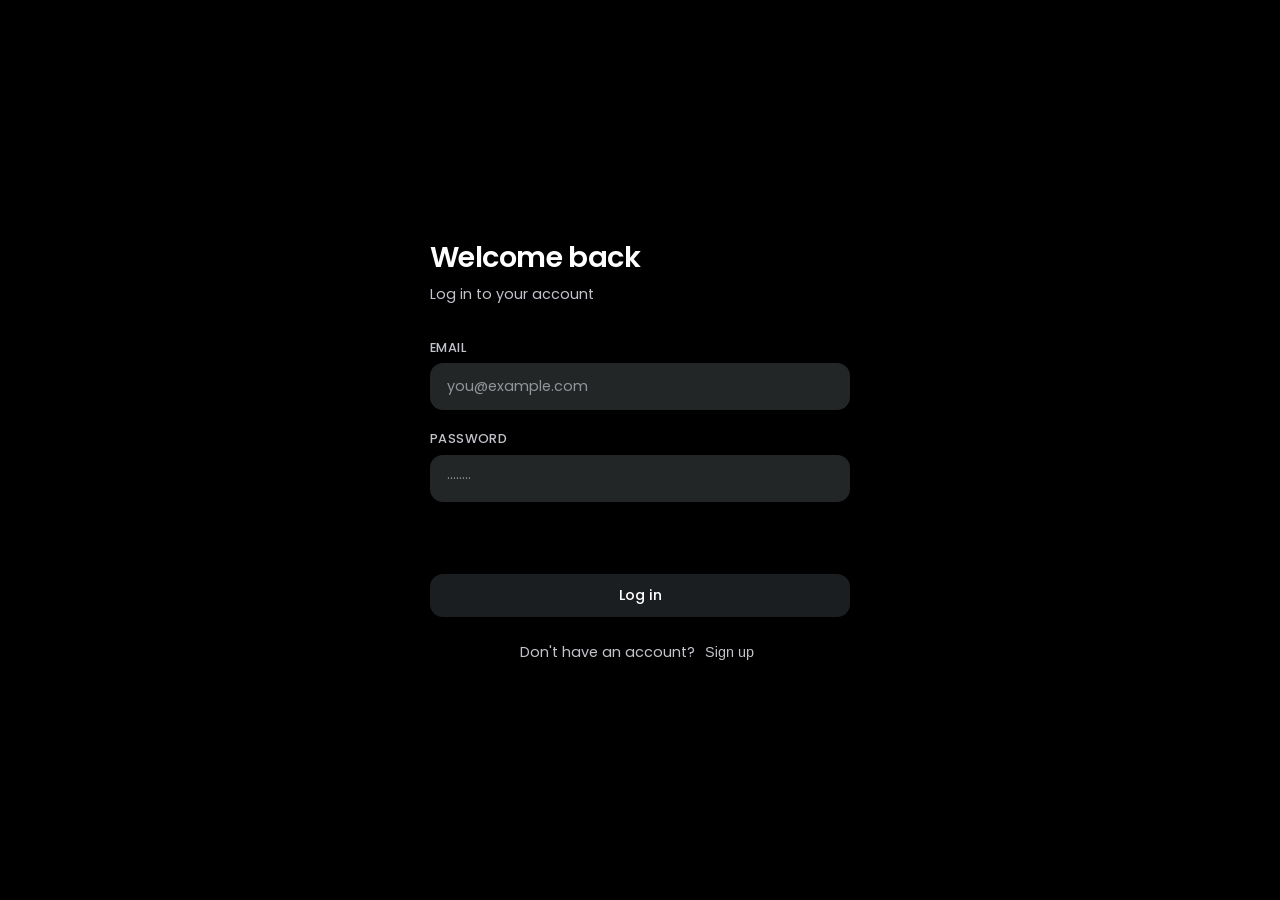
<file: frontend/index.html>
<!DOCTYPE html>
<html lang="en">
<head>
  <meta charset="UTF-8">
  <meta name="viewport" content="width=device-width, initial-scale=1.0">
  <title>ExpoNotes · Auth</title>
  <link rel="preconnect" href="https://fonts.googleapis.com">
  <link rel="preconnect" href="https://fonts.gstatic.com" crossorigin>
  <link href="https://fonts.googleapis.com/css2?family=Poppins:wght@300;400;500;600;700&display=swap" rel="stylesheet">
  <link rel="stylesheet" href="styles/main.css">
  <link rel="stylesheet" href="styles/auth.css">
</head>
<body class="auth-page">
  <div class="auth-container">
    <div class="auth-card">
      <!-- Форма входа -->
      <form id="login-form" class="auth-form active">
        <h2 class="auth-title">Welcome back</h2>
        <p class="auth-subtitle">Log in to your account</p>

        <div class="field-group">
          <label class="label" for="login-email">Email</label>
          <input class="input-field" type="email" id="login-email" name="email" placeholder="you@example.com" autocomplete="email" required>
        </div>
        <div class="field-group">
          <label class="label" for="login-password">Password</label>
          <input class="input-field" type="password" id="login-password" name="password" placeholder="········" autocomplete="current-password" required>
        </div>

        <div id="login-error" class="error-message"></div>

        <button type="submit" class="btn btn-full">Log in</button>

        <p class="switch-text">
          Don't have an account?
          <button type="button" class="btn-ghost switch-btn" data-switch="register-form">Sign up</button>
        </p>
      </form>

      <!-- Форма регистрации -->
      <form id="register-form" class="auth-form">
        <h2 class="auth-title">Create account</h2>
        <p class="auth-subtitle">Start your journey with ExpoNotes</p>

        <div class="field-group">
          <label class="label" for="reg-username">Username</label>
          <input class="input-field" type="text" id="reg-username" name="username" placeholder="john_doe" required>
        </div>
        <div class="field-group">
          <label class="label" for="reg-email">Email</label>
          <input class="input-field" type="email" id="reg-email" name="email" placeholder="you@example.com" autocomplete="email" required>
        </div>
        <div class="field-group">
          <label class="label" for="reg-password">Password</label>
          <input class="input-field" type="password" id="reg-password" name="password" placeholder="········" autocomplete="new-password" required>
        </div>
        <div class="field-group">
          <label class="label" for="reg-password-confirm">Confirm password</label>
          <input class="input-field" type="password" id="reg-password-confirm" name="password_confirm" placeholder="········" autocomplete="new-password" required>
        </div>

        <div id="register-error" class="error-message"></div>

        <button type="submit" class="btn btn-full">Create account</button>

        <p class="switch-text">
          Already have an account?
          <button type="button" class="btn-ghost switch-btn" data-switch="login-form">Log in</button>
        </p>
      </form>
    </div>
  </div>

  <script src="scripts/config.js"></script>
  <script src="scripts/api.js"></script>
  <script src="scripts/auth.js"></script>
</body>
</html>
</file>
<file: frontend/styles/main.css>
* {
  margin: 0;
  padding: 0;
  box-sizing: border-box;
}

:root {
  --bg-primary: #000000;
  --surface-1: #232627;
  --surface-2: #1B1E20;
  --text-primary: #ffffff;
  --text-secondary: #C2C3CB;
  --accent: #4a9eff;
  --radius-sm: 13px;
  --radius-md: 13px;
  --radius-lg: 16px;
  --shadow-sm: 0 2px 8px rgba(0, 0, 0, 0.4);
  --shadow-md: 0 4px 16px rgba(0, 0, 0, 0.6);
  --transition: 0.2s cubic-bezier(0.4, 0, 0.2, 1);
}

body {
  font-family: 'Poppins', sans-serif;
  background-color: var(--bg-primary);
  color: var(--text-primary);
  line-height: 1.5;
  -webkit-font-smoothing: antialiased;
}

h1, h2, h3, h4 {
  font-weight: 600;
  letter-spacing: -0.02em;
}

/* Кнопки */
.btn {
  display: inline-flex;
  align-items: center;
  justify-content: center;
  gap: 0.5rem;
  font-family: 'Poppins', sans-serif;
  font-weight: 500;
  font-size: 0.9rem;
  border: none;
  border-radius: var(--radius-sm);
  padding: 0.7rem 1.4rem;
  cursor: pointer;
  transition: background-color var(--transition), transform var(--transition), box-shadow var(--transition);
  color: white;
  background-color: var(--surface-2);
  white-space: nowrap;
}

.btn:hover {
  background-color: #2a2e30;
  transform: translateY(-1px);
  box-shadow: var(--shadow-sm);
}

.btn:active {
  transform: translateY(0);
}

.btn-ghost {
  background: transparent;
  color: var(--text-secondary);
  border: none;
  cursor: pointer;
  outline: none;
}

.btn-ghost:hover {
  background: rgba(255,255,255,0.05);
  color: white;
}

.btn-icon {
  width: 2.2rem;
  height: 2.2rem;
  padding: 0;
  border-radius: var(--radius-sm);
  background: transparent;
}

.btn-icon:hover {
  background: rgba(255,255,255,0.08);
}

.btn-danger {
  background-color: transparent;
  box-shadow: inset 0 0 0 1px #ff5c5c;
  color: #ff5c5c;
}

.btn-danger:hover {
  background-color: #ff5c5c;
  color: white;
}

/* Инпуты */
.input-field {
  width: 100%;
  background-color: var(--surface-1);
  border: 1px solid transparent;
  border-radius: var(--radius-sm);
  padding: 0.75rem 1rem;
  font-family: 'Poppins', sans-serif;
  font-size: 0.9rem;
  color: var(--text-primary);
  outline: none;
  transition: border-color var(--transition), box-shadow var(--transition);
}

.input-field::placeholder {
  color: var(--text-secondary);
  opacity: 0.7;
}

.input-field:focus {
  border-color: var(--accent);
  box-shadow: 0 0 0 2px rgba(74, 158, 255, 0.25);
}

.label {
  display: block;
  font-size: 0.8rem;
  font-weight: 500;
  color: var(--text-secondary);
  margin-bottom: 0.4rem;
  text-transform: uppercase;
  letter-spacing: 0.03em;
}

.error-message {
  color: #ff5c5c;
  font-size: 0.85rem;
  margin: 0.8rem 0;
  min-height: 1.2rem;
}

/* Иконки */
.icon {
  width: 1.2rem;
  height: 1.2rem;
  stroke: currentColor;
  fill: none;
  stroke-width: 2;
  stroke-linecap: round;
  stroke-linejoin: round;
}

/* Модальные окна */
.modal-overlay {
  position: fixed;
  inset: 0;
  background: rgba(0,0,0,0.7);
  backdrop-filter: blur(4px);
  display: flex;
  align-items: center;
  justify-content: center;
  z-index: 100;
}
.modal {
  background-color: var(--surface-2);
  border-radius: var(--radius-lg);
  padding: 2rem;
  width: 90%;
  max-width: 480px;
  box-shadow: var(--shadow-md);
}
.modal-header {
  display: flex;
  justify-content: space-between;
  align-items: center;
  margin-bottom: 1.5rem;
}

.flex-row {
  display: flex;
  align-items: center;
  gap: 0.8rem;
  flex-wrap: wrap;
}
</file>
<file: frontend/styles/auth.css>
.auth-page {
  display: flex;
  align-items: center;
  justify-content: center;
  min-height: 100vh;
  padding: 2rem;
}

.auth-container {
  width: 100%;
  max-width: 420px;
}

/* Убрали фон и тень — форма голая */
.auth-card {
  background: transparent;
  border-radius: 0;
  padding: 0;
  box-shadow: none;
}

.auth-form {
  display: none;
  flex-direction: column;
}

.auth-form.active {
  display: flex;
}

.auth-title {
  font-size: 1.8rem;
  margin-bottom: 0.3rem;
}

.auth-subtitle {
  color: var(--text-secondary);
  margin-bottom: 2rem;
  font-size: 0.9rem;
}

.field-group {
  margin-bottom: 1.2rem;
}

.btn-full {
  width: 100%;
  margin-top: 0.5rem;
}

.switch-text {
  margin-top: 1.5rem;
  text-align: center;
  font-size: 0.9rem;
  color: var(--text-secondary);
}

.switch-btn {
  font-size: 0.9rem;
  padding: 0.2rem 0.4rem;
  display: inline;
}
</file>
<file: frontend/styles/board.css>
.top-bar {
  display: flex;
  justify-content: space-between;
  align-items: center;
  padding: 1rem 2rem;
  border-bottom: 1px solid var(--surface-1);
  gap: 1rem;
}
.top-bar-left {
  display: flex;
  align-items: center;
  gap: 1rem;
}
.top-bar-right {
  display: flex;
  align-items: center;
  gap: 1rem;
}
.board-title {
  font-size: 1.3rem;
  font-weight: 600;
}
.board-scroll {
  display: flex;
  flex-wrap: wrap;
  gap: 1.5rem;
  padding: 2rem;
  align-items: flex-start;
}
.column {
  flex: 0 0 300px;
  background-color: var(--surface-2);
  border-radius: var(--radius-lg);
  padding: 1rem;
  display: flex;
  flex-direction: column;
  max-height: calc(100vh - 160px);
  transition: background-color var(--transition), outline 0.1s;
}
.column.drag-over {
  outline: 2px dashed var(--accent);
  outline-offset: -2px;
  background-color: #262a2c;
}
.column-header {
  display: flex;
  justify-content: space-between;
  align-items: center;
  margin-bottom: 0.8rem;
}
.column-title {
  font-weight: 600;
  font-size: 1rem;
}
.column-cards {
  flex: 1;
  overflow-y: auto;
  padding-right: 4px;
  min-height: 60px;
}
.card {
  background-color: var(--surface-1);
  border-radius: var(--radius-md);
  padding: 0.9rem;
  margin-bottom: 0.6rem;
  cursor: grab;
  transition: background-color var(--transition), transform var(--transition), opacity 0.2s;
  user-select: none;
  position: relative;
  border-left: 4px solid transparent;
}
.card:hover {
  background-color: #2a2d2f;
}
.card.dragging {
  opacity: 0.4;
  transform: scale(0.98);
}
.card-title {
  font-weight: 500;
  font-size: 0.9rem;
  margin-right: 1.5rem;
}
.card-delete {
  position: absolute;
  top: 0.3rem;
  right: 0.3rem;
  opacity: 0;
  transition: opacity var(--transition);
}
.card:hover .card-delete {
  opacity: 1;
}
/* Приоритеты */
.card.priority-low {
  border-left-color: #39ff14; /* неоновый зелёный */
}
.card.priority-medium {
  border-left-color: #ccff00; /* неоновый жёлтый */
}
.card.priority-high {
  border-left-color: #ff073a; /* неоновый красный */
}
.column-footer {
  margin-top: 0.8rem;
}
.add-card-btn {
  width: 100%;
}
.column-delete-btn {
  opacity: 0;
  transition: opacity var(--transition);
}
.column-header:hover .column-delete-btn {
  opacity: 1;
}
.badge {
  background: var(--surface-1);
  padding: 0.2rem 0.6rem;
  border-radius: 20px;
  font-size: 0.7rem;
  font-weight: 500;
  color: var(--text-secondary);
  text-transform: uppercase;
}

/* Search */
.search-container {
  position: relative;
  display: flex;
  align-items: center;
  gap: 0.3rem;
}
.search-input {
  width: 200px;
  padding: 0.5rem 0.8rem;
  background: var(--surface-1);
  border: 1px solid transparent;
  border-radius: var(--radius-sm);
  color: white;
  font-family: 'Poppins', sans-serif;
  font-size: 0.85rem;
  transition: border-color var(--transition);
}
.search-input:focus {
  border-color: var(--accent);
  outline: none;
}
.search-btn {
  width: 2rem;
  height: 2rem;
  border-radius: var(--radius-sm);
}
.search-results {
  position: absolute;
  top: 100%;
  right: 0;
  margin-top: 0.5rem;
  width: 320px;
  max-height: 300px;
  overflow-y: auto;
  background: var(--surface-2);
  border: 1px solid var(--surface-1);
  border-radius: var(--radius-md);
  box-shadow: var(--shadow-md);
  z-index: 50;
  padding: 0.5rem;
}
.search-result-item {
  padding: 0.6rem 0.8rem;
  border-radius: var(--radius-sm);
  cursor: pointer;
  transition: background var(--transition);
  display: flex;
  justify-content: space-between;
  align-items: center;
}
.search-result-item:hover {
  background: var(--surface-1);
}
.search-result-title {
  font-weight: 500;
}
.search-result-board {
  font-size: 0.75rem;
  color: var(--text-secondary);
}

/* Members */
.members-modal {
  max-width: 500px;
  max-height: 80vh;
  overflow-y: auto;
}
.members-list {
  max-height: 300px;
  overflow-y: auto;
}
.member-item {
  display: flex;
  align-items: center;
  justify-content: space-between;
  background: var(--surface-1);
  border-radius: var(--radius-sm);
  padding: 0.7rem 1rem;
  margin-bottom: 0.4rem;
}
.member-info {
  display: flex;
  align-items: center;
  gap: 0.7rem;
}
.member-avatar {
  width: 32px;
  height: 32px;
  border-radius: 50%;
  background: var(--surface-2);
  overflow: hidden;
  position: relative;
  flex-shrink: 0;
  display: flex;
  align-items: center;
  justify-content: center;
}
.member-avatar img {
  width: 100%;
  height: 100%;
  object-fit: cover;
}
.member-avatar .avatar-initials {
  display: flex;
  align-items: center;
  justify-content: center;
  width: 100%;
  height: 100%;
  font-weight: 600;
  font-size: 0.8rem;
  color: var(--text-secondary);
}
.member-name {
  font-weight: 500;
}
.member-role-select {
  background: var(--surface-2);
  color: white;
  border: 1px solid var(--surface-1);
  border-radius: var(--radius-sm);
  padding: 0.3rem 2rem 0.3rem 0.6rem;
  font-family: 'Poppins', sans-serif;
  font-size: 0.8rem;
  outline: none;
  -webkit-appearance: none;
  appearance: none;
  background-image: url("data:image/svg+xml,%3Csvg width='10' height='6' viewBox='0 0 10 6' fill='none' xmlns='http://www.w3.org/2000/svg'%3E%3Cpath d='M1 1L5 5L9 1' stroke='white' stroke-width='1.5' stroke-linecap='round' stroke-linejoin='round'/%3E%3C/svg%3E");
  background-repeat: no-repeat;
  background-position: right 0.5rem center;
  background-size: 10px;
}
.member-role-select:disabled {
  opacity: 0.6;
}
.remove-member-btn {
  opacity: 0;
  transition: opacity var(--transition);
  margin-left: 0.5rem;
}
.member-item:hover .remove-member-btn {
  opacity: 1;
}
</file>
<file: frontend/styles/card-detail.css>
.card-detail-modal {
  max-width: 600px;
  max-height: 90vh;
  overflow-y: auto;
}

#card-fields .input-field,
#card-fields select {
  margin-bottom: 0.8rem;
}

/* Вложения */
.attachment-section {
  margin-bottom: 0.8rem;
}
.attachment-info {
  display: flex;
  align-items: center;
  gap: 0.5rem;
  background: var(--surface-1);
  padding: 0.5rem 0.8rem;
  border-radius: var(--radius-sm);
  margin-bottom: 0.5rem;
}

.attachment-name {
  flex: 1;
  font-size: 0.9rem;
  color: var(--text-primary);
}

.attachment-download {
  font-size: 0.85rem;
  color: var(--accent);
  text-decoration: none;
  font-weight: 500;
}

.attachment-download:hover {
  text-decoration: underline;
}

.attachment-empty {
  margin-bottom: 0.5rem;
}

#comments-container {
  max-height: 250px;
  overflow-y: auto;
  margin-bottom: 0.5rem;
}

.comment {
  background-color: var(--surface-1);
  border-radius: var(--radius-sm);
  padding: 0.8rem;
  margin-bottom: 0.5rem;
  position: relative;
}

.comment-header {
  display: flex;
  align-items: center;
  gap: 0.5rem;
  margin-bottom: 0.2rem;
}

.comment-avatar {
  width: 24px;
  height: 24px;
  border-radius: 50%;
  background: var(--surface-2);
  overflow: hidden;
  display: flex;
  align-items: center;
  justify-content: center;
  font-size: 0.7rem;
  color: var(--text-secondary);
  position: relative;
}

.comment-avatar img {
  width: 100%;
  height: 100%;
  object-fit: cover;
}

.comment-avatar .avatar-initials {
  display: flex;
  align-items: center;
  justify-content: center;
  width: 100%;
  height: 100%;
  font-weight: 600;
}

.comment-author {
  font-weight: 600;
  font-size: 0.85rem;
}

.comment-text {
  color: var(--text-secondary);
  font-size: 0.9rem;
  margin: 0.3rem 0;
}

.comment-date {
  font-size: 0.75rem;
  color: var(--text-secondary);
}

.comment-actions {
  position: absolute;
  top: 0.5rem;
  right: 0.5rem;
  display: flex;
  gap: 0.2rem;
  opacity: 0;
  transition: opacity var(--transition);
}

.comment:hover .comment-actions {
  opacity: 1;
}

#comments-pagination button {
  font-size: 0.8rem;
}
</file>
<file: frontend/styles/boards.css>
.top-bar {
  display: flex;
  justify-content: space-between;
  align-items: center;
  padding: 1.2rem 2rem;
  border-bottom: 1px solid var(--surface-1);
}

.logo {
  font-size: 1.5rem;
  font-weight: 700;
}

.content {
  padding: 2rem;
}

.page-header {
  display: flex;
  justify-content: space-between;
  align-items: center;
  margin-bottom: 2rem;
}

.boards-grid {
  display: grid;
  grid-template-columns: repeat(auto-fill, minmax(280px, 1fr));
  gap: 1.5rem;
  margin-bottom: 2rem;
}

.pagination {
  display: flex;
  justify-content: center;
  gap: 1rem;
  margin-top: 1rem;
}

/* Карточка доски */
.board-card {
  background-color: var(--surface-1);
  border-radius: var(--radius-lg);
  padding: 1.5rem;
  transition: box-shadow var(--transition), transform var(--transition);
  cursor: pointer;
  border: 1px solid transparent;
  position: relative;
}

.board-card:hover {
  box-shadow: var(--shadow-md);
  transform: translateY(-4px);
  border-color: rgba(255,255,255,0.05);
}

.board-card-title {
  font-size: 1.2rem;
  font-weight: 600;
  margin-bottom: 0.5rem;
}

.board-card-desc {
  color: var(--text-secondary);
  font-size: 0.9rem;
  margin-bottom: 1rem;
  display: -webkit-box;
  -webkit-line-clamp: 2;
  -webkit-box-orient: vertical;
  overflow: hidden;
}

.board-card-meta {
  font-size: 0.8rem;
  color: var(--text-secondary);
}

.board-card-actions {
  position: absolute;
  top: 0.8rem;
  right: 0.8rem;
  opacity: 0;
  transition: opacity var(--transition);
}

.board-card:hover .board-card-actions {
  opacity: 1;
}
</file>
<file: frontend/styles/profile.css>
.top-bar {
  display: flex;
  justify-content: space-between;
  align-items: center;
  padding: 1rem 2rem;
  border-bottom: 1px solid var(--surface-1);
}
.top-bar-left {
  display: flex;
  align-items: center;
  gap: 1rem;
}
.top-bar-right {
  display: flex;
  align-items: center;
  gap: 1rem;
}
.board-title {
  font-size: 1.3rem;
  font-weight: 600;
}
.content {
  display: flex;
  justify-content: center;
  padding: 2rem;
}
.profile-layout {
  display: flex;
  gap: 3rem;
  width: 100%;
  max-width: 800px;
  align-items: flex-start;
}
.avatar-section {
  display: flex;
  flex-direction: column;
  align-items: center;
  min-width: 150px;
}
.large-avatar {
  width: 120px;
  height: 120px;
  border-radius: 50%;
  background: var(--surface-1);
  overflow: hidden;
  display: flex;
  align-items: center;
  justify-content: center;
  margin-bottom: 1rem;
  position: relative;
}
.large-avatar img {
  width: 100%;
  height: 100%;
  object-fit: cover;
}
.avatar-initials-large {
  font-size: 3rem;
  font-weight: 600;
  color: var(--text-secondary);
  display: flex;
  align-items: center;
  justify-content: center;
}
#change-avatar-btn {
  margin-top: 0.5rem;
  font-size: 0.85rem;
}
.profile-form {
  flex: 1;
  background: var(--surface-2);
  padding: 2rem;
  border-radius: var(--radius-lg);
  box-shadow: var(--shadow-sm);
}
.field-group {
  margin-bottom: 1.2rem;
}
.error-message {
  color: #ff5c5c;
  font-size: 0.85rem;
  margin-top: 0.5rem;
}
</file>
